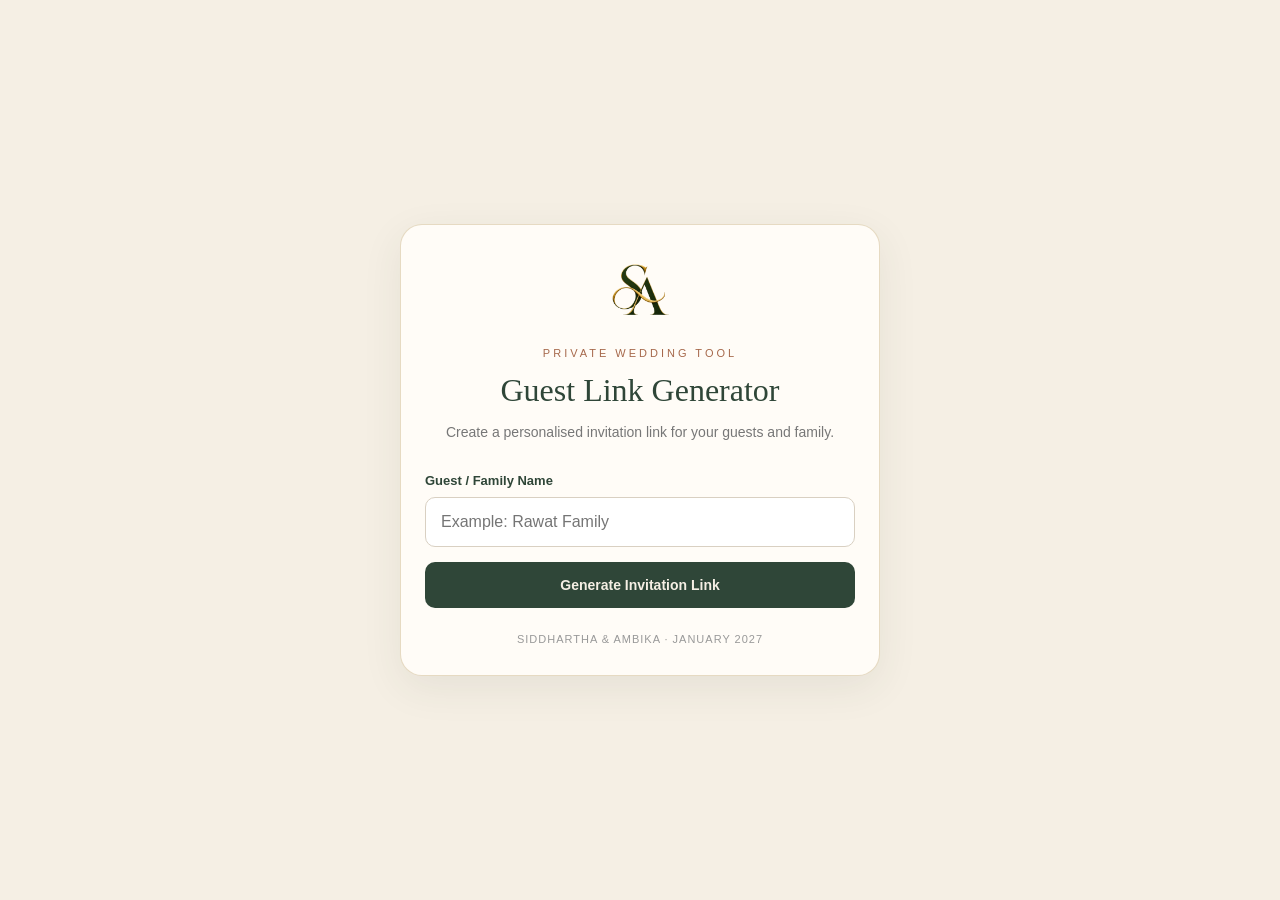
<file: src/generator.html>
<!DOCTYPE html>
<html lang="en">
<head>
    <meta charset="UTF-8">
    <meta name="viewport" content="width=device-width, initial-scale=1.0">

    <title>Siddhartha & Ambika | Guest Link Generator</title>

    <style>
        * {
            margin: 0;
            padding: 0;
            box-sizing: border-box;
        }

        body {
            min-height: 100vh;
            background: #F5EFE4;
            color: #2F4638;
            font-family: 'Segoe UI', sans-serif;
            padding: 20px;
            display: flex;
            justify-content: center;
            align-items: center;
        }

        .generator-card {
            width: 100%;
            max-width: 480px;
            background: #FFFCF7;
            border: 1px solid rgba(184, 154, 95, 0.35);
            border-radius: 22px;
            padding: 30px 24px;
            box-shadow: 0 12px 40px rgba(47, 70, 56, 0.08);
        }

        .logo {
            display: block;
            width: 110px;
            max-width: 40%;
            margin: 0 auto 18px;
        }

        .eyebrow {
            text-align: center;
            color: #A6684B;
            font-size: 11px;
            letter-spacing: 3px;
            text-transform: uppercase;
            margin-bottom: 12px;
        }

        h1 {
            text-align: center;
            font-family: Georgia, serif;
            font-weight: normal;
            font-size: 32px;
            line-height: 1.2;
            margin-bottom: 12px;
        }

        .description {
            text-align: center;
            color: #777;
            font-size: 14px;
            line-height: 1.7;
            margin-bottom: 28px;
        }

        label {
            display: block;
            font-size: 13px;
            font-weight: 600;
            margin-bottom: 9px;
        }

        input {
            width: 100%;
            padding: 15px;
            font-size: 16px;
            color: #2F4638;
            background: #fff;
            border: 1px solid #D9D0C2;
            border-radius: 10px;
            outline: none;
        }

        input:focus {
            border-color: #B89A5F;
            box-shadow: 0 0 0 3px rgba(184, 154, 95, 0.12);
        }

        button {
            width: 100%;
            border: none;
            border-radius: 10px;
            padding: 15px;
            font-size: 14px;
            font-weight: 600;
            cursor: pointer;
            transition: 0.25s ease;
        }

        .generate-btn {
            margin-top: 15px;
            background: #2F4638;
            color: #F5EFE4;
        }

        .generate-btn:hover {
            background: #3D5948;
        }

        .result-section {
            margin-top: 25px;
            display: none;
        }

        .result-section.show {
            display: block;
        }

        .result-label {
            font-size: 12px;
            color: #A6684B;
            letter-spacing: 1.5px;
            text-transform: uppercase;
            margin-bottom: 10px;
        }

        textarea {
            width: 100%;
            min-height: 100px;
            resize: none;
            padding: 13px;
            font-size: 13px;
            line-height: 1.6;
            border: 1px solid #D9D0C2;
            border-radius: 10px;
            background: #F8F5F0;
            color: #2F4638;
            word-break: break-all;
        }

        .copy-btn {
            margin-top: 12px;
            background: #B89A5F;
            color: white;
        }

        .copy-btn:hover {
            background: #A6884E;
        }

        .whatsapp-btn {
            margin-top: 10px;
            background: #E8EFE8;
            color: #2F4638;
        }

        .whatsapp-btn:hover {
            background: #DCE8DC;
        }

        .new-btn {
            margin-top: 10px;
            background: transparent;
            color: #777;
            border: 1px solid #DDD4C6;
        }

        .footer {
            text-align: center;
            font-size: 11px;
            color: #999;
            margin-top: 25px;
            letter-spacing: 1px;
        }

        @media (max-width: 480px) {
            body {
                padding: 14px;
                align-items: flex-start;
            }

            .generator-card {
                padding: 25px 20px;
                margin-top: 15px;
            }

            h1 {
                font-size: 28px;
            }
        }
    </style>
</head>

<body>

    <div class="generator-card">

        <img
            src="../assets/logo/siddhartha-ambika/SA-Master-Monogram.png"
            alt="Siddhartha and Ambika"
            class="logo">

        <p class="eyebrow">Private Wedding Tool</p>

        <h1>Guest Link Generator</h1>

        <p class="description">
            Create a personalised invitation link
            for your guests and family.
        </p>

        <label for="guestName">Guest / Family Name</label>

        <input
            type="text"
            id="guestName"
            placeholder="Example: Rawat Family">

        <button class="generate-btn" id="generateBtn">
            Generate Invitation Link
        </button>

        <div class="result-section" id="resultSection">

            <p class="result-label">Personalised Invitation Link</p>

            <textarea
                id="generatedLink"
                readonly></textarea>

            <button class="copy-btn" id="copyBtn">
                Copy Link
            </button>

            <button class="whatsapp-btn" id="whatsappBtn">
                Share on WhatsApp
            </button>

            <button class="new-btn" id="newBtn">
                Generate Next Guest
            </button>

        </div>

        <p class="footer">
            SIDDHARTHA & AMBIKA · JANUARY 2027
        </p>

    </div>

    <script>

        const guestInput = document.getElementById("guestName");
        const generateBtn = document.getElementById("generateBtn");
        const resultSection = document.getElementById("resultSection");
        const generatedLink = document.getElementById("generatedLink");
        const copyBtn = document.getElementById("copyBtn");
        const whatsappBtn = document.getElementById("whatsappBtn");
        const newBtn = document.getElementById("newBtn");

        let currentGuest = "";

        function generateInvitation() {

            const guest = guestInput.value.trim();

            if (!guest) {
                alert("Please enter the guest or family name.");
                guestInput.focus();
                return;
            }

            currentGuest = guest;

            // Automatically find the main invitation page
            const invitationURL = new URL("index.html", window.location.href);

            invitationURL.searchParams.set("guest", guest);

            generatedLink.value = invitationURL.href;

            resultSection.classList.add("show");

        }

        generateBtn.addEventListener("click", generateInvitation);

        guestInput.addEventListener("keydown", function(event) {

            if (event.key === "Enter") {
                generateInvitation();
            }

        });

        copyBtn.addEventListener("click", async function() {

            if (!generatedLink.value) {
                return;
            }

            try {

                await navigator.clipboard.writeText(generatedLink.value);

                copyBtn.textContent = "Copied Successfully!";

                setTimeout(function() {
                    copyBtn.textContent = "Copy Link";
                }, 2000);

            } catch (error) {

                generatedLink.select();

                document.execCommand("copy");

                copyBtn.textContent = "Copied!";

                setTimeout(function() {
                    copyBtn.textContent = "Copy Link";
                }, 2000);

            }

        });

        whatsappBtn.addEventListener("click", function() {

            if (!generatedLink.value) {
                return;
            }

            const message =
                "Dear " + currentGuest + ",\n\n" +
                "We are delighted to invite you to celebrate " +
                "the wedding of Siddhartha & Ambika.\n\n" +
                "Please find your personalised invitation below:\n\n" +
                generatedLink.value;

            const whatsappURL =
                "https://wa.me/?text=" +
                encodeURIComponent(message);

            window.open(whatsappURL, "_blank");

        });

        newBtn.addEventListener("click", function() {

            guestInput.value = "";
            generatedLink.value = "";
            resultSection.classList.remove("show");

            guestInput.focus();

        });

    </script>

</body>
</html>
</file>
